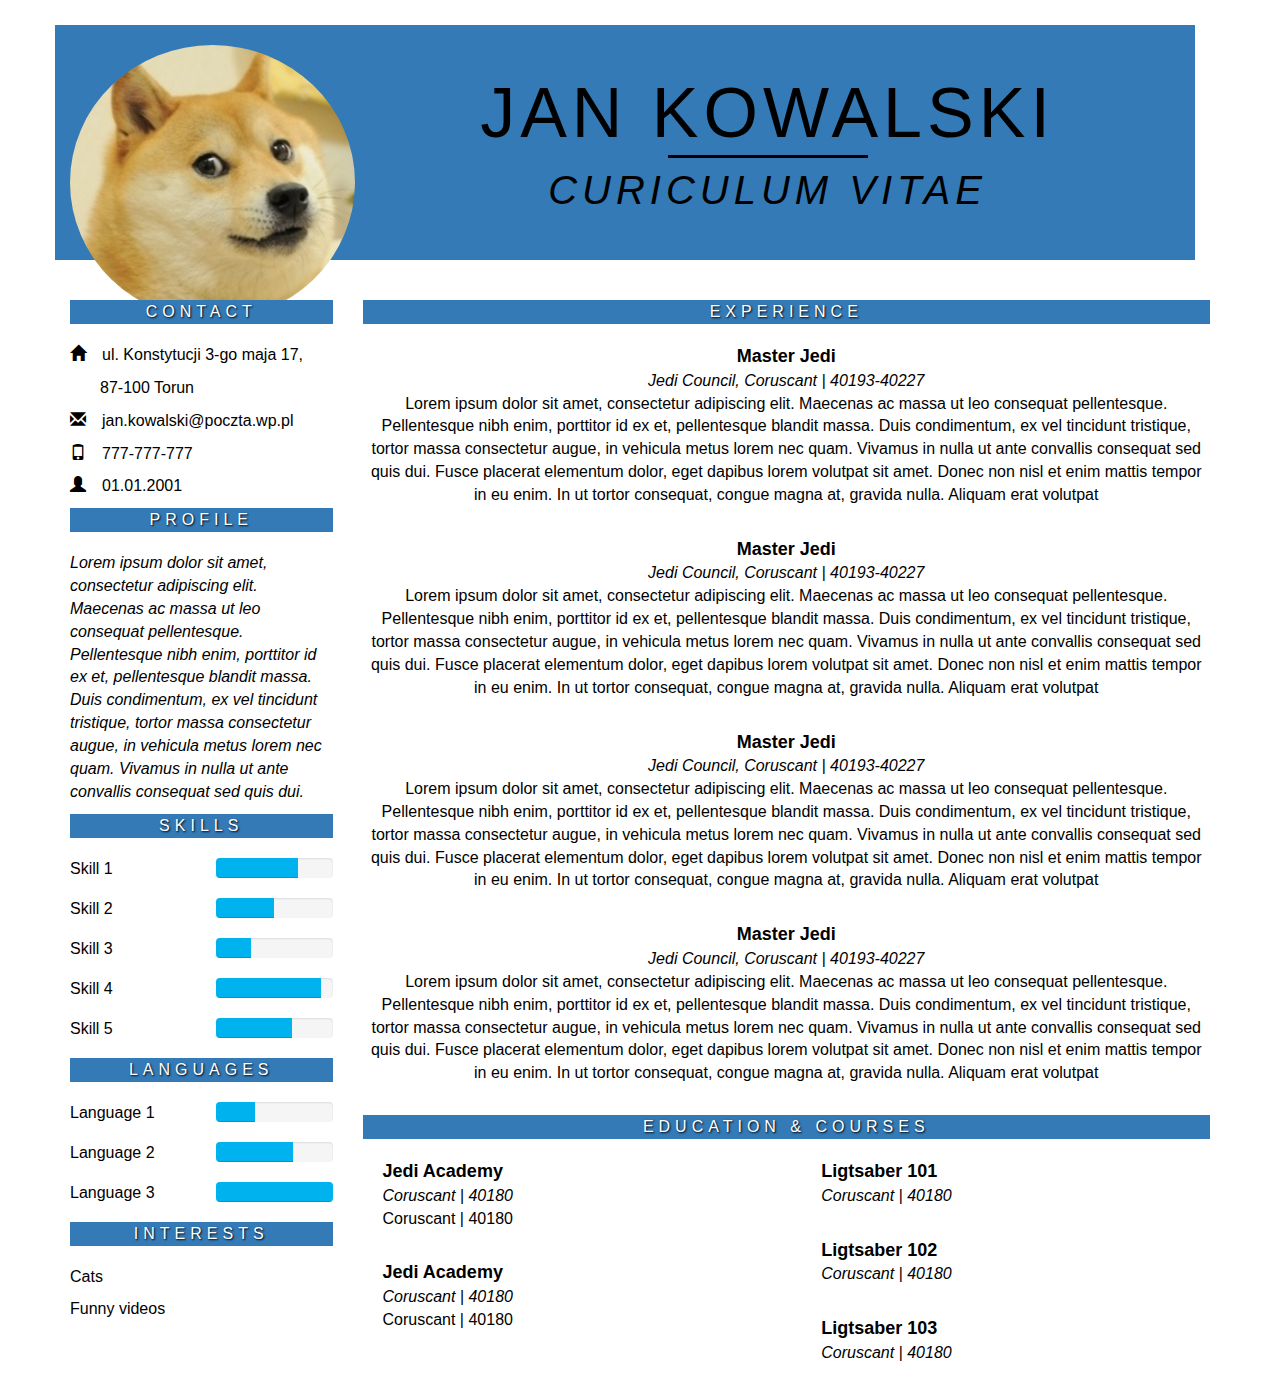
<file: example.html>
<!DOCTYPE html>
<html lang="en">
<head>
    <meta charset="utf-8">
    <meta http-equiv="X-UA-Compatible" content="IE=edge,chrome=1">
    <meta name="viewport" content="width=device-width, initial-scale=1">

    <title>CV Generator v 0.99a</title>
    <link rel="stylesheet" href="css/reset.css">
    <link rel="stylesheet" href="css/bootstrap.css">
    <link rel="stylesheet" href="css/style.css">

</head>
<body>
<div class="cv">
    <!--Header-->
    <div class="container">
        <div class="row header centered">
            <div class="col-md-3">
                <div id="photo"><img src="images/doge.jpeg" class="img-responsive" id="main-photo"/></div>
            </div>
            <div class="col-md-9 centered">
                <div class="centered" id="title">
                    <h1 id="main-name">Jan Kowalski</h1>
                    <p>Curiculum vitae</p>
                </div>
            </div>
        </div>
    </div>
    <!--Body-->
    <div class="container">
        <div class="row">
            <!--Left column-->
            <div class="col-md-3">
                <!--Contact-->
                <div class="row">
                    <div class="col-md-12">
                        <div class="section-header contact-header">
                            <p>Contact</p>
                        </div>
                        <div class="section-content">
                            <p id="address-1"><span class="glyphicon glyphicon-home">&nbsp</span>ul. Konstytucji 3-go maja 17,</p>
                            <p id="address-2"><span class="glyphicon">&nbsp</span>87-100 Torun</p>
                            <p id="email"><span class="glyphicon glyphicon-envelope">&nbsp</span>jan.kowalski@poczta.wp.pl</p>
                            <p id="mobile"><span class="glyphicon glyphicon-phone">&nbsp</span>777-777-777</p>
                            <p id="birth-date"><span class="glyphicon glyphicon-user">&nbsp</span>01.01.2001</p>
                        </div>
                    </div>
                </div>
                <!--Profile-->
                <div class="row">
                    <div class="col-md-12">
                        <div class="section-header profile-header">
                            <p>Profile</p>
                        </div>
                        <div class="section-content profile-content">
                            <p id="profile">Lorem ipsum dolor sit amet, consectetur adipiscing elit. Maecenas ac massa ut leo consequat pellentesque. Pellentesque nibh enim, porttitor id ex et, pellentesque blandit massa. Duis condimentum, ex vel tincidunt tristique, tortor massa consectetur augue, in vehicula metus lorem nec quam. Vivamus in nulla ut ante convallis consequat sed quis dui.</p>
                        </div>
                    </div>
                </div>
                <!--Skills-->
                <div class="row">
                    <div class="col-md-12">
                        <div class="section-header skills-header">
                            <p>Skills</p>
                        </div>
                        <div class="row">
                            <div class="col-md-6">
                                <p id="skill-name-1">Skill 1</p>
                            </div>
                            <div class="col-md-6">
                                <div class="progress">
                                    <div id="skill-bar-1" class="progress-bar" role="progressbar" style="width:70%">
                                        <span class="sr-only">70% Complete</span>
                                    </div>
                                </div>
                            </div>
                        </div>
                        <div class="row">
                            <div class="col-md-6">
                                <p>Skill 2</p>
                            </div>
                            <div class="col-md-6">
                                <div class="progress">
                                    <div class="progress-bar" role="progressbar" aria-valuenow="70"
                                         aria-valuemin="0" aria-valuemax="100" style="width:50%">
                                        <span class="sr-only">70% Complete</span>
                                    </div>
                                </div>
                            </div>
                        </div>
                        <div class="row">
                            <div class="col-md-6">
                                <p>Skill 3</p>
                            </div>
                            <div class="col-md-6">
                                <div class="progress">
                                    <div class="progress-bar" role="progressbar" aria-valuenow="70"
                                         aria-valuemin="0" aria-valuemax="100" style="width:30%">
                                        <span class="sr-only">70% Complete</span>
                                    </div>
                                </div>
                            </div>
                        </div>
                        <div class="row">
                            <div class="col-md-6">
                                <p>Skill 4</p>
                            </div>
                            <div class="col-md-6">
                                <div class="progress">
                                    <div class="progress-bar" role="progressbar" aria-valuenow="70"
                                         aria-valuemin="0" aria-valuemax="100" style="width:90%">
                                        <span class="sr-only">70% Complete</span>
                                    </div>
                                </div>
                            </div>
                        </div>
                        <div class="row">
                            <div class="col-md-6">
                                <p>Skill 5</p>
                            </div>
                            <div class="col-md-6">
                                <div class="progress">
                                    <div class="progress-bar" role="progressbar" aria-valuenow="70"
                                         aria-valuemin="0" aria-valuemax="100" style="width:65%">
                                        <span class="sr-only">70% Complete</span>
                                    </div>
                                </div>
                            </div>
                        </div>
                    </div>
                </div>
                <!--Languages-->
                <div class="row">
                    <div class="col-md-12">
                        <div class="section-header languages-header">
                            <p>Languages</p>
                        </div>
                        <div class="row">
                            <div class="col-md-6">
                                <p id="language-name-1">Language 1</p>
                            </div>
                            <div class="col-md-6">
                                <div class="progress">
                                    <div id="language-bar-1" class="progress-bar" role="progressbar" aria-valuenow="70"
                                         aria-valuemin="0" aria-valuemax="100" style="width:33%">
                                        <span class="sr-only">70% Complete</span>
                                    </div>
                                </div>
                            </div>
                        </div>
                        <div class="row">
                            <div class="col-md-6">
                                <p>Language 2</p>
                            </div>
                            <div class="col-md-6">
                                <div class="progress">
                                    <div class="progress-bar" role="progressbar" aria-valuenow="70"
                                         aria-valuemin="0" aria-valuemax="100" style="width:66%">
                                        <span class="sr-only">70% Complete</span>
                                    </div>
                                </div>
                            </div>
                        </div>
                        <div class="row">
                            <div class="col-md-6">
                                <p>Language 3</p>
                            </div>
                            <div class="col-md-6">
                                <div class="progress">
                                    <div class="progress-bar" role="progressbar" aria-valuenow="70"
                                         aria-valuemin="0" aria-valuemax="100" style="width:100%">
                                        <span class="sr-only">70% Complete</span>
                                    </div>
                                </div>
                            </div>
                        </div>
                    </div>
                </div>
                <!--Interests-->
                <div class="row">
                    <div class="col-md-12">
                        <div class="section-header interests-header">
                            <p>Interests</p>
                        </div>
                        <div class="section-content">
                            <p id="interest-name-1">Cats</p>
                            <p>Funny videos</p>
                        </div>
                    </div>
                </div>
            </div>
            <!--Right column-->
            <div class="col-md-9">
                <!--Experience-->
                <div class="row">
                    <div class="col-md-12">
                        <div class="section-header experience-header">
                            <p>Experience</p>
                        </div>
                        <div class="experience-wrap">
                            <p id="job-title-1" class="experience-title">Master Jedi</p>
                            <p id="job-date-1" class="experience-subtitle">Jedi Council, Coruscant | 40193-40227</p>
                            <p id="job-info-1" class="experience-content">Lorem ipsum dolor sit amet, consectetur adipiscing elit. Maecenas ac massa ut leo consequat pellentesque. Pellentesque nibh enim, porttitor id ex et, pellentesque blandit massa. Duis condimentum, ex vel tincidunt tristique, tortor massa consectetur augue, in vehicula metus lorem nec quam. Vivamus in nulla ut ante convallis consequat sed quis dui. Fusce placerat elementum dolor, eget dapibus lorem volutpat sit amet. Donec non nisl et enim mattis tempor in eu enim. In ut tortor consequat, congue magna at, gravida nulla. Aliquam erat volutpat</p>
                        </div>
                        <div class="experience-wrap">
                            <p class="experience-title">Master Jedi</p>
                            <p class="experience-subtitle">Jedi Council, Coruscant | 40193-40227</p>
                            <p class="experience-content">Lorem ipsum dolor sit amet, consectetur adipiscing elit. Maecenas ac massa ut leo consequat pellentesque. Pellentesque nibh enim, porttitor id ex et, pellentesque blandit massa. Duis condimentum, ex vel tincidunt tristique, tortor massa consectetur augue, in vehicula metus lorem nec quam. Vivamus in nulla ut ante convallis consequat sed quis dui. Fusce placerat elementum dolor, eget dapibus lorem volutpat sit amet. Donec non nisl et enim mattis tempor in eu enim. In ut tortor consequat, congue magna at, gravida nulla. Aliquam erat volutpat</p>
                        </div>
                        <div class="experience-wrap">
                            <p class="experience-title">Master Jedi</p>
                            <p class="experience-subtitle">Jedi Council, Coruscant | 40193-40227</p>
                            <p class="experience-content">Lorem ipsum dolor sit amet, consectetur adipiscing elit. Maecenas ac massa ut leo consequat pellentesque. Pellentesque nibh enim, porttitor id ex et, pellentesque blandit massa. Duis condimentum, ex vel tincidunt tristique, tortor massa consectetur augue, in vehicula metus lorem nec quam. Vivamus in nulla ut ante convallis consequat sed quis dui. Fusce placerat elementum dolor, eget dapibus lorem volutpat sit amet. Donec non nisl et enim mattis tempor in eu enim. In ut tortor consequat, congue magna at, gravida nulla. Aliquam erat volutpat</p>
                        </div>
                        <div class="experience-wrap">
                            <p class="experience-title">Master Jedi</p>
                            <p class="experience-subtitle">Jedi Council, Coruscant | 40193-40227</p>
                            <p class="experience-content">Lorem ipsum dolor sit amet, consectetur adipiscing elit. Maecenas ac massa ut leo consequat pellentesque. Pellentesque nibh enim, porttitor id ex et, pellentesque blandit massa. Duis condimentum, ex vel tincidunt tristique, tortor massa consectetur augue, in vehicula metus lorem nec quam. Vivamus in nulla ut ante convallis consequat sed quis dui. Fusce placerat elementum dolor, eget dapibus lorem volutpat sit amet. Donec non nisl et enim mattis tempor in eu enim. In ut tortor consequat, congue magna at, gravida nulla. Aliquam erat volutpat</p>
                        </div>
                    </div>
                </div>
                <!--Education & courses-->
                <div class="row">
                    <div class="col-md-12">
                        <div class="section-header">
                            <p>Education & courses</p>
                        </div>
                        <div class="row">
                            <div class="col-md-6 education-header">
                                <div class="education-wrap">
                                    <p id="school-name-1" class="experience-title">Jedi Academy</p>
                                    <p id="school-date-1" class="experience-subtitle">Coruscant | 40180</p>
                                    <p id="school-info-1" class="experience-content">Coruscant | 40180</p>
                                </div>
                                <div class="education-wrap">
                                    <p class="experience-title">Jedi Academy</p>
                                    <p class="experience-subtitle">Coruscant | 40180</p>
                                    <p class="experience-content">Coruscant | 40180</p>
                                </div>
                            </div>
                            <div class="col-md-6 courses-header">
                                <div class="education-wrap">
                                    <p id="course-name-1" class="experience-title">Ligtsaber 101</p>
                                    <p id="course-date-1" class="experience-subtitle">Coruscant | 40180</p>
                                </div>
                                <div class="education-wrap">
                                    <p class="experience-title">Ligtsaber 102</p>
                                    <p class="experience-subtitle">Coruscant | 40180</p>
                                </div>
                                <div class="education-wrap">
                                    <p class="experience-title">Ligtsaber 103</p>
                                    <p class="experience-subtitle">Coruscant | 40180</p>
                                </div>
                            </div>
                        </div>
                    </div>
                </div>
            </div>
        </div>
    </div>
    </div>
</body>
</html>
</file>
<file: css/style.css>
/*Global classes & definitions (fonts,colors,etc.)*/

body{
    font-family:Raleway,Arial,Helvetica,sans-serif;
    font-size: 16px;
    color:black;
}
.centered{
    justify-content:center;
    text-align: center;
}

/*Header*/
.header{
    position:relative;
    width:100%;
    height: 235px;
    background-color: #337ab7;
    margin-top:25px;
    margin-bottom:40px;
}
#photo{
    position:absolute;
    top: 20px;
    border-radius:50%;
    overflow: hidden;
    width:100%;
    height:275px;
}
#title{
    margin-top:50px;
}
#title h1{
    position:relative;
    font-size:70px;
    text-transform: uppercase;
    letter-spacing: 5px;
}
#title h1::after{
    content:"";
    width:200px;
    height: 3px;
    position:absolute;
    top:80px;
    left:50%;
    margin-left:-100px;
    background-color: black;

}
#title p{
    font-size: 40px;
    text-transform: uppercase;
    font-style: italic;
    letter-spacing: 5px;
}

/*Body*/
.section-header{
    width:100%;
    height: auto;
    background-color: #337ab7;
    justify-content: center;
    text-align: center;
    text-transform: uppercase;
    color:white;
    text-shadow: 1px 1px 2px black;
    line-height: 24px;
    margin-bottom: 20px;
    letter-spacing:5px;
}
.glyphicon{
    min-width: 30px;
}
.profile-content{
    font-style: italic;
}
.progress-bar{
    background-color: #00b3ee;
}
.experience-wrap{
    width: 100%;
    height: auto;
    justify-content:center;
    text-align: center;
    margin-bottom:30px;
}
.experience-title{
    font-size: 18px;
    font-weight: bolder;
    margin-bottom:0;
}
.experience-subtitle{
    font-style:italic;
    margin-bottom:0;
}
.education-wrap{
    width: 100%;
    height: auto;
    text-align: left;
    margin-left: 20px;
    margin-bottom:30px;
}

/*Form styling*/

.hidden {
    display:none;
}
input, textarea{
    width:100%;
    min-height: 30px;
    margin-bottom:15px;
    padding-left:10px;
    border:solid 1px deepskyblue;
}
textarea{
    min-height: 150px;
}
</file>
